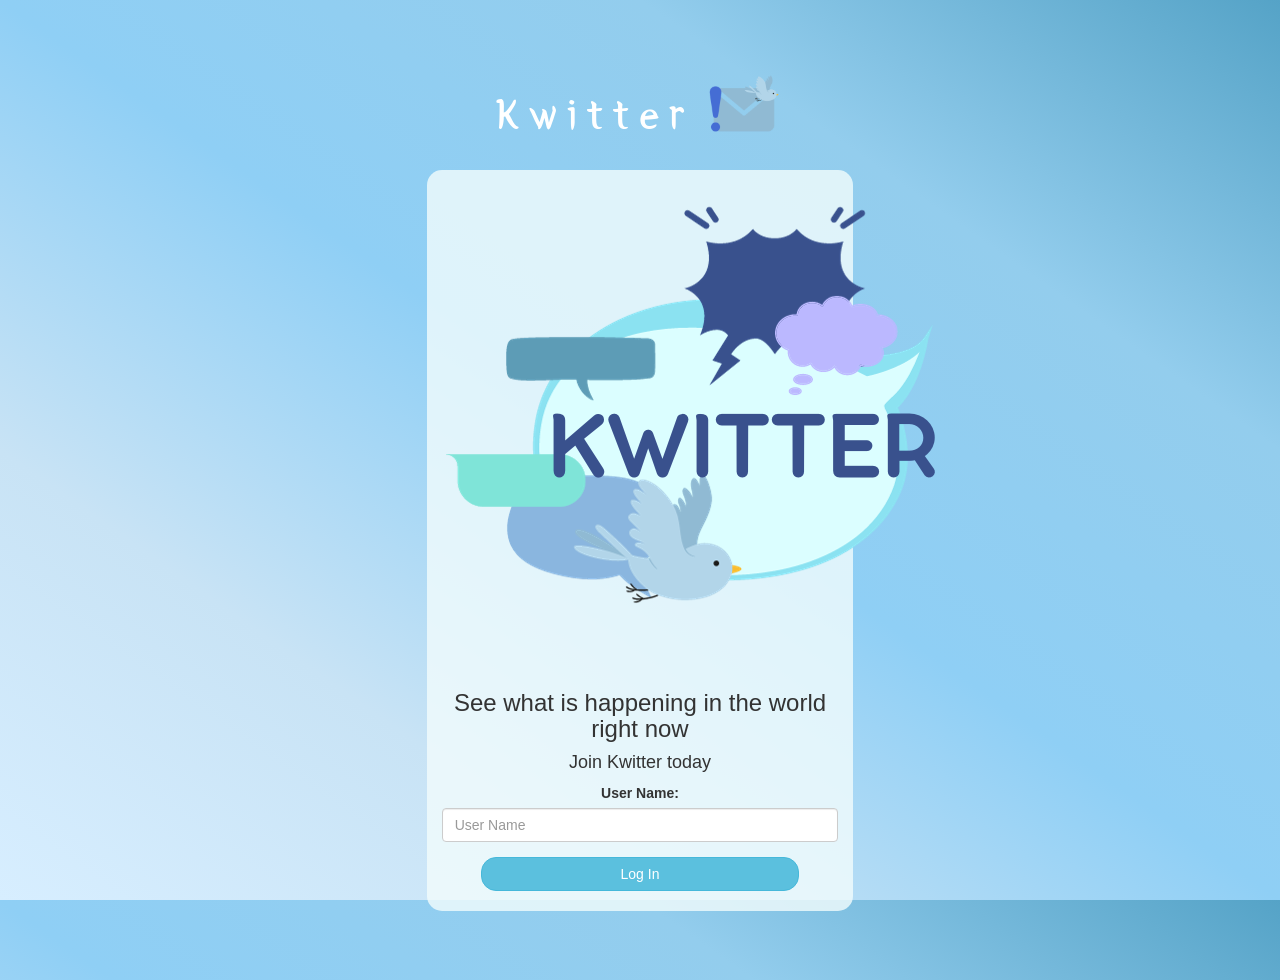
<file: index.html>
<html>
<head>
    <title>Kwitter</title>
<link href="https://fonts.googleapis.com/css?family=Yeon+Sung&display=swap" rel="stylesheet"><meta name="viewport" content="width=device-width, initial-scale=1">

<link rel="stylesheet" href="https://maxcdn.bootstrapcdn.com/bootstrap/3.4.0/css/bootstrap.min.css">
<script src="https://ajax.googleapis.com/ajax/libs/jquery/3.4.1/jquery.min.js"></script>
<script src="https://maxcdn.bootstrapcdn.com/bootstrap/3.4.0/js/bootstrap.min.js"></script>

<link rel="stylesheet" type="text/css" href="Kwitter.css" >
<script src="Kwitter.js"></script>
</head>
<body>
<center>
    <h1 class="header">
        Kwitter <sup>
    <img src="m2.png">
    </sup>
</h1>   
  <div class="col-lg-4 col-md-6 col-sm-6 col-xs-11 login_div">
  <img src="KWITTER.png" class="logo">
      <h3 >See what is happening in the world right now</h3>
      <h4 >Join Kwitter today</h4>
      <div class="form-group">
         <label >User Name:</label>    
         <input type="text" id="user_name" class="form-control" placeholder="User Name">
      </div>
      <button id="login_button" class="btn btn-info" onclick="addUser()">Log In</button>
      <br><br>
   </div>
</center>
</body>
</html>
</file>
<file: Kwitter.css>
html, body
{
  height: 100%;
  margin: 0;
}

body
{
background-image: linear-gradient(to right top, #d7eeff, #c8e3f5, #8fcff5, #93cded, #55a3c7);
}

.header
{
	color: white;font-family: 'Yeon Sung';font-size: 45px;letter-spacing: 10px;margin-top: 80px;
}
.header img
{
	width: 80px;margin-left: -15px;
}

.login_div
{
	background: rgba(243, 253, 253, 0.8);float: none;border-radius: 15px;
}

.logo img
{
	width: 0px;margin-top: 30px;border-radius: 40px;
    height: 60px;
}

#login_button
{
	width: 80%;border-radius: 15px;
}

.room_name
{
	cursor: pointer;
	font-size: 20px;
}


#logout
{
	font-size: 20px; float: right;
}

#logout2
{
	font-size: 20px; float: right;
	margin-top: 140px;

}


#output
{
	padding: 10px; width:80%;background: rgba(255,255,255,0.8);border-radius: 15px;
}

.input_div_room_page
{
	width: 80%;
}

.input_div label
{
	color: white;font-size: 20px;
}


.input_div_message_page
{
	position: fixed;bottom: 0px;width: 100%;background: rgba(255,255,255,0.8);
}
.input_div_message_page label
{
	color: black;
}
.input_div_message_page #msg
{
	width: 80%;
}
.input_div_message_page button
{
	margin-top: 15px;
	width: 50%; 
}
.color_white
{
	color: white
}

.user_tick
{
	width:20px;
}
.message_h4
{
	padding-left:5px;color:grey;
}
</file>
